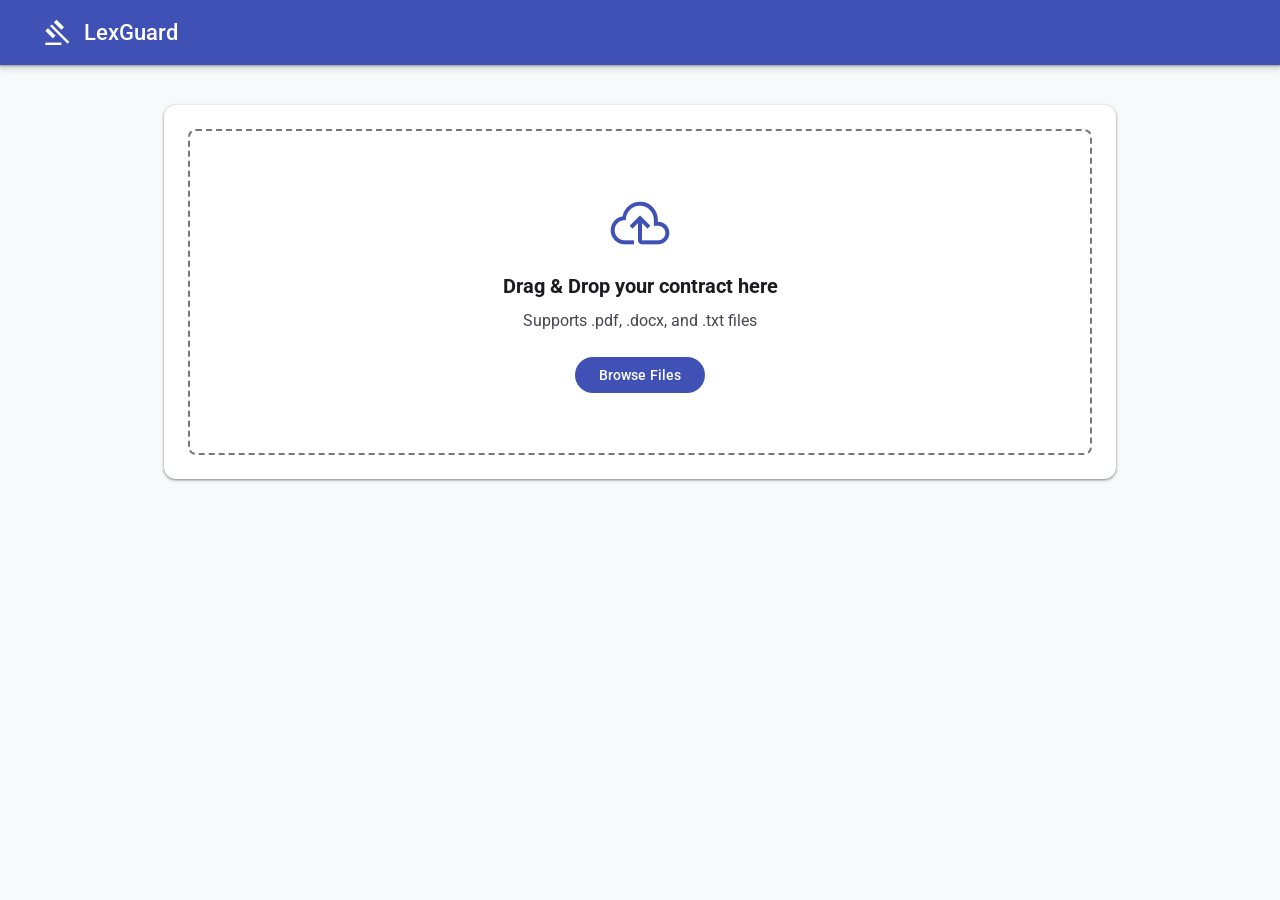
<file: frontend/index.html>
<!DOCTYPE html>
<html lang="en">
<head>
    <meta charset="UTF-8">
    <meta name="viewport" content="width=device-width, initial-scale=1.0">
    <title>LexGuard - Legal Assistant</title>
    <link href="https://fonts.googleapis.com/css2?family=Roboto:wght@300;400;500;700&display=swap" rel="stylesheet">
    <link href="https://fonts.googleapis.com/icon?family=Material+Symbols+Outlined" rel="stylesheet">
    <link rel="stylesheet" href="style.css">
</head>
<body>
    <header class="app-bar">
        <div class="app-bar-content">
            <span class="material-symbols-outlined logo-icon">gavel</span>
            <h1 class="app-title">LexGuard</h1>
        </div>
    </header>

    <main class="container">
        <!-- Upload Section -->
        <section id="upload-section" class="card upload-card">
            <div class="upload-zone" id="drop-zone">
                <span class="material-symbols-outlined upload-icon">cloud_upload</span>
                <h2>Drag & Drop your contract here</h2>
                <p>Supports .pdf, .docx, and .txt files</p>
                <input type="file" id="file-input" accept=".pdf,.docx,.txt" hidden>
                <button class="btn btn-primary" id="browse-btn">Browse Files</button>
            </div>
            <div id="loading-spinner" class="spinner-container hidden">
                <div class="spinner"></div>
                <p>Analyzing contract...</p>
            </div>
            <div id="error-message" class="error-container hidden">
                <span class="material-symbols-outlined error-icon">error</span>
                <p id="error-text">An error occurred.</p>
            </div>
        </section>

        <!-- Result Section -->
        <section id="result-section" class="hidden">
            <div class="dashboard-header">
                <h2>Analysis Dashboard</h2>
                <div class="score-card card" id="overall-score-card">
                    <span class="score-label">Overall Risk Score</span>
                    <span class="score-value" id="overall-score-value">--/10</span>
                </div>
            </div>

            <div class="executive-summary card">
                <h3>Executive Summary</h3>
                <p id="executive-summary-text"></p>
            </div>

            <div class="risk-cards-container" id="risk-cards-container">
                <!-- Clause cards will be injected here -->
            </div>
            
            <button class="btn btn-secondary mt-20" id="reset-btn">Analyze Another Document</button>
        </section>
    </main>

    <!-- Template for Risk Card -->
    <template id="risk-card-template">
        <div class="card risk-card">
            <div class="risk-card-header">
                <span class="risk-category"></span>
                <span class="risk-severity-badge"></span>
            </div>
            <div class="risk-card-body">
                <h3 class="risk-explanation"></h3>
                <p class="risk-recommendation"></p>
                
                <details class="risk-original-text-accordion">
                    <summary>View Original Text</summary>
                    <div class="original-text-content"></div>
                </details>
            </div>
        </div>
    </template>

    <script src="app.js"></script>
</body>
</html>
</file>
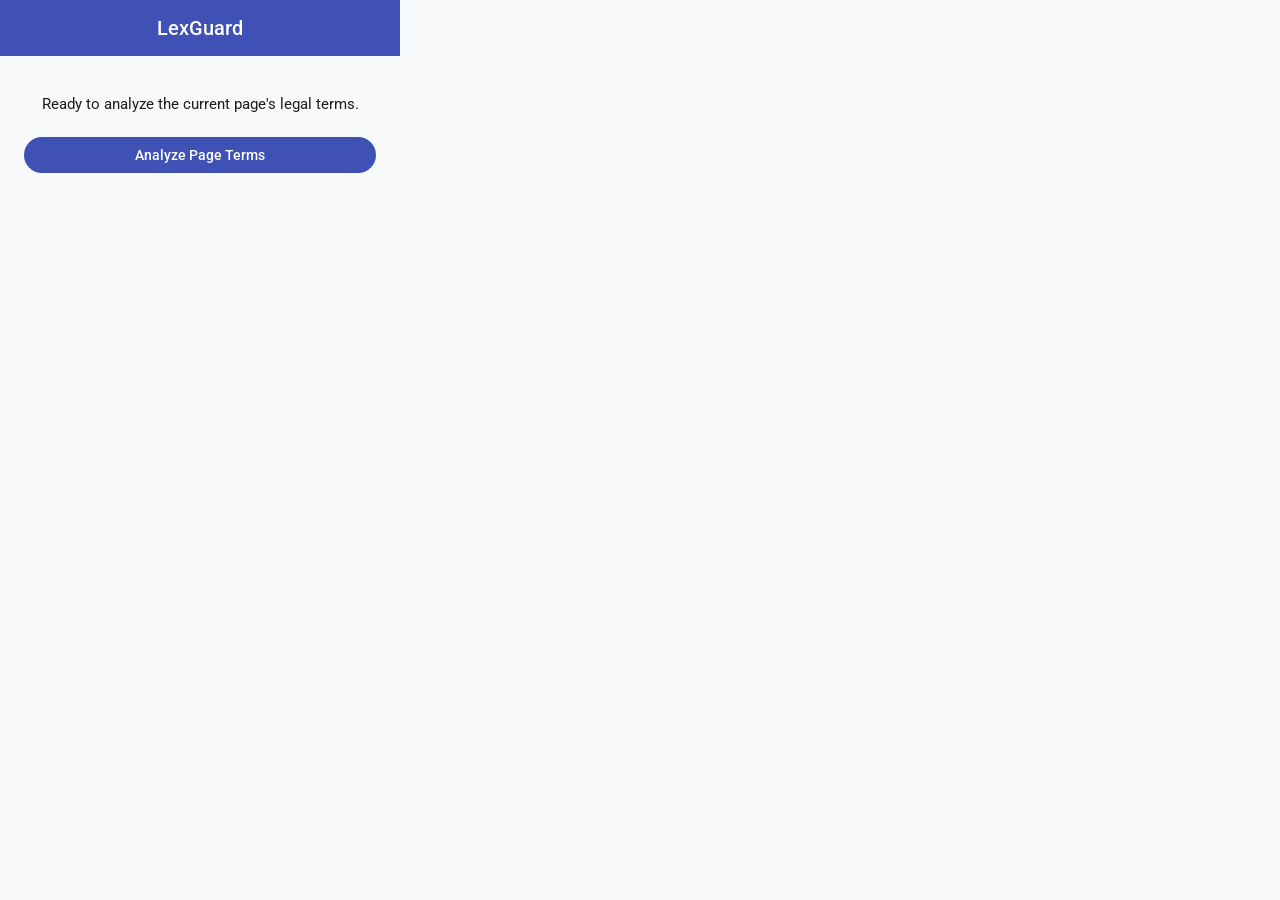
<file: extension/popup.html>
<!DOCTYPE html>
<html lang="en">
<head>
    <meta charset="UTF-8">
    <meta name="viewport" content="width=device-width, initial-scale=1.0">
    <title>LexGuard Popup</title>
    <link href="https://fonts.googleapis.com/css2?family=Roboto:wght@400;500;700&display=swap" rel="stylesheet">
    <link rel="stylesheet" href="popup.css">
</head>
<body>
    <div class="popup-container">
        <header>
            <h1>LexGuard</h1>
        </header>
        <main>
            <p>Ready to analyze the current page's legal terms.</p>
            <button id="analyze-btn" class="btn btn-primary">Analyze Page Terms</button>
            
            <div id="status-message" class="hidden">
                <div class="spinner"></div>
                <p>Analyzing... please wait.</p>
            </div>
            <div id="error-message" class="hidden error-text">
                <!-- Errors injected here -->
            </div>
        </main>
    </div>
    <script src="popup.js"></script>
</body>
</html>
</file>
<file: frontend/style.css>
:root {
    --md-sys-color-primary: #3f51b5; /* Deep Indigo */
    --md-sys-color-on-primary: #ffffff;
    --md-sys-color-primary-container: #e8eaf6;
    --md-sys-color-on-primary-container: #1a237e;
    
    --md-sys-color-background: #f8f9fa; /* Soft Off-White */
    --md-sys-color-on-background: #1c1b1f;
    --md-sys-color-surface: #ffffff;
    --md-sys-color-on-surface: #1c1b1f;
    --md-sys-color-surface-variant: #e7e0ec;
    --md-sys-color-on-surface-variant: #49454f;
    --md-sys-color-outline: #79747e;

    /* Semantic Colors */
    --md-sys-color-error: #b3261e; /* Material Red - CRITICAL */
    --md-sys-color-warning-high: #f57c00; /* Material Orange - HIGH */
    --md-sys-color-warning-medium: #fbc02d; /* Material Yellow - MEDIUM */
    --md-sys-color-success: #388e3c; /* Material Green - LOW/SAFE */

    --md-elevation-1: 0px 1px 3px 1px rgba(0, 0, 0, 0.15), 0px 1px 2px 0px rgba(0, 0, 0, 0.3);
    --md-elevation-2: 0px 2px 6px 2px rgba(0, 0, 0, 0.15), 0px 1px 2px 0px rgba(0, 0, 0, 0.3);
}

* {
    box-sizing: border-box;
    margin: 0;
    padding: 0;
}

body {
    font-family: 'Roboto', sans-serif;
    background-color: var(--md-sys-color-background);
    color: var(--md-sys-color-on-background);
    line-height: 1.5;
    -webkit-font-smoothing: antialiased;
}

/* App Bar */
.app-bar {
    background-color: var(--md-sys-color-primary);
    color: var(--md-sys-color-on-primary);
    padding: 16px 24px;
    box-shadow: var(--md-elevation-2);
    position: sticky;
    top: 0;
    z-index: 10;
}

.app-bar-content {
    display: flex;
    align-items: center;
    max-width: 1200px;
    margin: 0 auto;
}

.logo-icon {
    font-size: 32px;
    margin-right: 12px;
}

.app-title {
    font-size: 22px;
    font-weight: 500;
}

/* Container */
.container {
    max-width: 1000px;
    margin: 40px auto;
    padding: 0 24px;
}

/* Cards */
.card {
    background-color: var(--md-sys-color-surface);
    border-radius: 12px;
    box-shadow: var(--md-elevation-1);
    padding: 24px;
    margin-bottom: 24px;
    transition: box-shadow 0.3s ease;
}

.card:hover {
    box-shadow: var(--md-elevation-2);
}

/* Buttons */
.btn {
    display: inline-flex;
    align-items: center;
    justify-content: center;
    padding: 10px 24px;
    border-radius: 20px;
    font-size: 14px;
    font-weight: 500;
    letter-spacing: 0.1px;
    cursor: pointer;
    border: none;
    transition: background-color 0.2s, box-shadow 0.2s;
    font-family: 'Roboto', sans-serif;
}

.btn-primary {
    background-color: var(--md-sys-color-primary);
    color: var(--md-sys-color-on-primary);
}

.btn-primary:hover {
    background-color: #303f9f;
    box-shadow: var(--md-elevation-1);
}

.btn-secondary {
    background-color: var(--md-sys-color-primary-container);
    color: var(--md-sys-color-on-primary-container);
}

.btn-secondary:hover {
    background-color: #c5cae9;
}

/* Upload Zone */
.upload-card {
    text-align: center;
}

.upload-zone {
    border: 2px dashed var(--md-sys-color-outline);
    border-radius: 8px;
    padding: 60px 20px;
    background-color: var(--md-sys-color-surface);
    transition: all 0.3s ease;
    cursor: pointer;
}

.upload-zone:hover, .upload-zone.drag-active {
    background-color: var(--md-sys-color-primary-container);
    border-color: var(--md-sys-color-primary);
}

.upload-icon {
    font-size: 64px;
    color: var(--md-sys-color-primary);
    margin-bottom: 16px;
}

.upload-zone h2 {
    font-size: 20px;
    margin-bottom: 8px;
    color: var(--md-sys-color-on-surface);
}

.upload-zone p {
    color: var(--md-sys-color-on-surface-variant);
    margin-bottom: 24px;
}

/* Spinner */
.spinner-container {
    padding: 40px;
}

.spinner {
    border: 4px solid var(--md-sys-color-surface-variant);
    border-top: 4px solid var(--md-sys-color-primary);
    border-radius: 50%;
    width: 40px;
    height: 40px;
    animation: spin 1s linear infinite;
    margin: 0 auto 16px auto;
}

@keyframes spin {
    0% { transform: rotate(0deg); }
    100% { transform: rotate(360deg); }
}

/* Dashboard Header */
.dashboard-header {
    display: flex;
    justify-content: space-between;
    align-items: center;
    margin-bottom: 24px;
}

.dashboard-header h2 {
    font-size: 28px;
    font-weight: 400;
}

.score-card {
    margin-bottom: 0;
    text-align: center;
    padding: 16px 32px;
    display: flex;
    flex-direction: column;
}

.score-label {
    font-size: 12px;
    text-transform: uppercase;
    letter-spacing: 0.5px;
    color: var(--md-sys-color-on-surface-variant);
    margin-bottom: 4px;
}

.score-value {
    font-size: 36px;
    font-weight: 700;
    color: var(--md-sys-color-primary);
}

.executive-summary h3 {
    font-size: 18px;
    margin-bottom: 12px;
    color: var(--md-sys-color-on-surface);
}

.executive-summary p {
    color: var(--md-sys-color-on-surface-variant);
}

/* Risk Cards */
.risk-card {
    border-left: 6px solid var(--md-sys-color-outline);
    display: flex;
    flex-direction: column;
}

.risk-card.severity-critical { border-left-color: var(--md-sys-color-error); }
.risk-card.severity-high { border-left-color: var(--md-sys-color-warning-high); }
.risk-card.severity-medium { border-left-color: var(--md-sys-color-warning-medium); }
.risk-card.severity-low { border-left-color: var(--md-sys-color-success); }

.risk-card-header {
    display: flex;
    justify-content: space-between;
    align-items: center;
    margin-bottom: 16px;
}

.risk-category {
    font-size: 14px;
    font-weight: 500;
    color: var(--md-sys-color-primary);
    text-transform: uppercase;
    letter-spacing: 0.5px;
}

.risk-severity-badge {
    font-size: 12px;
    font-weight: 700;
    padding: 4px 10px;
    border-radius: 12px;
    text-transform: uppercase;
}

.severity-critical .risk-severity-badge { background-color: #fdeced; color: var(--md-sys-color-error); }
.severity-high .risk-severity-badge { background-color: #fff3e0; color: var(--md-sys-color-warning-high); }
.severity-medium .risk-severity-badge { background-color: #fff8e1; color: var(--md-sys-color-warning-medium); }
.severity-low .risk-severity-badge { background-color: #e8f5e9; color: var(--md-sys-color-success); }

.risk-explanation {
    font-size: 20px;
    font-weight: 500;
    margin-bottom: 12px;
    color: var(--md-sys-color-on-surface);
}

.risk-recommendation {
    font-size: 15px;
    color: var(--md-sys-color-on-surface-variant);
    margin-bottom: 16px;
}

.risk-original-text-accordion {
    background-color: var(--md-sys-color-background);
    border-radius: 8px;
    padding: 12px;
}

.risk-original-text-accordion summary {
    font-size: 14px;
    font-weight: 500;
    color: var(--md-sys-color-primary);
    cursor: pointer;
    user-select: none;
    outline: none;
}

.original-text-content {
    margin-top: 12px;
    font-family: monospace;
    font-size: 13px;
    color: var(--md-sys-color-on-surface-variant);
    white-space: pre-wrap;
    padding-left: 16px;
    border-left: 2px solid var(--md-sys-color-outline);
}

/* Utilities */
.hidden { display: none !important; }
.mt-20 { margin-top: 20px; }

.error-container {
    color: var(--md-sys-color-error);
    margin-top: 20px;
    display: flex;
    align-items: center;
    justify-content: center;
}

.error-icon {
    margin-right: 8px;
}
</file>
<file: extension/popup.css>
:root {
    --md-sys-color-primary: #3f51b5;
    --md-sys-color-on-primary: #ffffff;
    --md-sys-color-background: #f8f9fa;
    --md-sys-color-on-background: #1c1b1f;
    --md-sys-color-error: #b3261e;
}

body {
    width: 400px;
    margin: 0;
    font-family: 'Roboto', sans-serif;
    background-color: var(--md-sys-color-background);
    color: var(--md-sys-color-on-background);
}

.popup-container {
    padding: 0;
}

header {
    background-color: var(--md-sys-color-primary);
    color: var(--md-sys-color-on-primary);
    padding: 16px;
    text-align: center;
}

header h1 {
    margin: 0;
    font-size: 20px;
    font-weight: 500;
}

main {
    padding: 24px;
    text-align: center;
}

main p {
    font-size: 15px;
    margin-bottom: 24px;
}

.btn {
    display: inline-block;
    padding: 10px 24px;
    border-radius: 20px;
    font-size: 14px;
    font-weight: 500;
    border: none;
    cursor: pointer;
    transition: background-color 0.2s;
    font-family: 'Roboto', sans-serif;
    width: 100%;
}

.btn-primary {
    background-color: var(--md-sys-color-primary);
    color: var(--md-sys-color-on-primary);
}

.btn-primary:hover {
    background-color: #303f9f;
}

.hidden {
    display: none !important;
}

.error-text {
    color: var(--md-sys-color-error);
    margin-top: 16px;
    font-size: 14px;
}

.spinner {
    border: 3px solid rgba(0,0,0,0.1);
    border-top: 3px solid var(--md-sys-color-primary);
    border-radius: 50%;
    width: 24px;
    height: 24px;
    animation: spin 1s linear infinite;
    margin: 20px auto 10px auto;
}

@keyframes spin {
    0% { transform: rotate(0deg); }
    100% { transform: rotate(360deg); }
}
</file>
